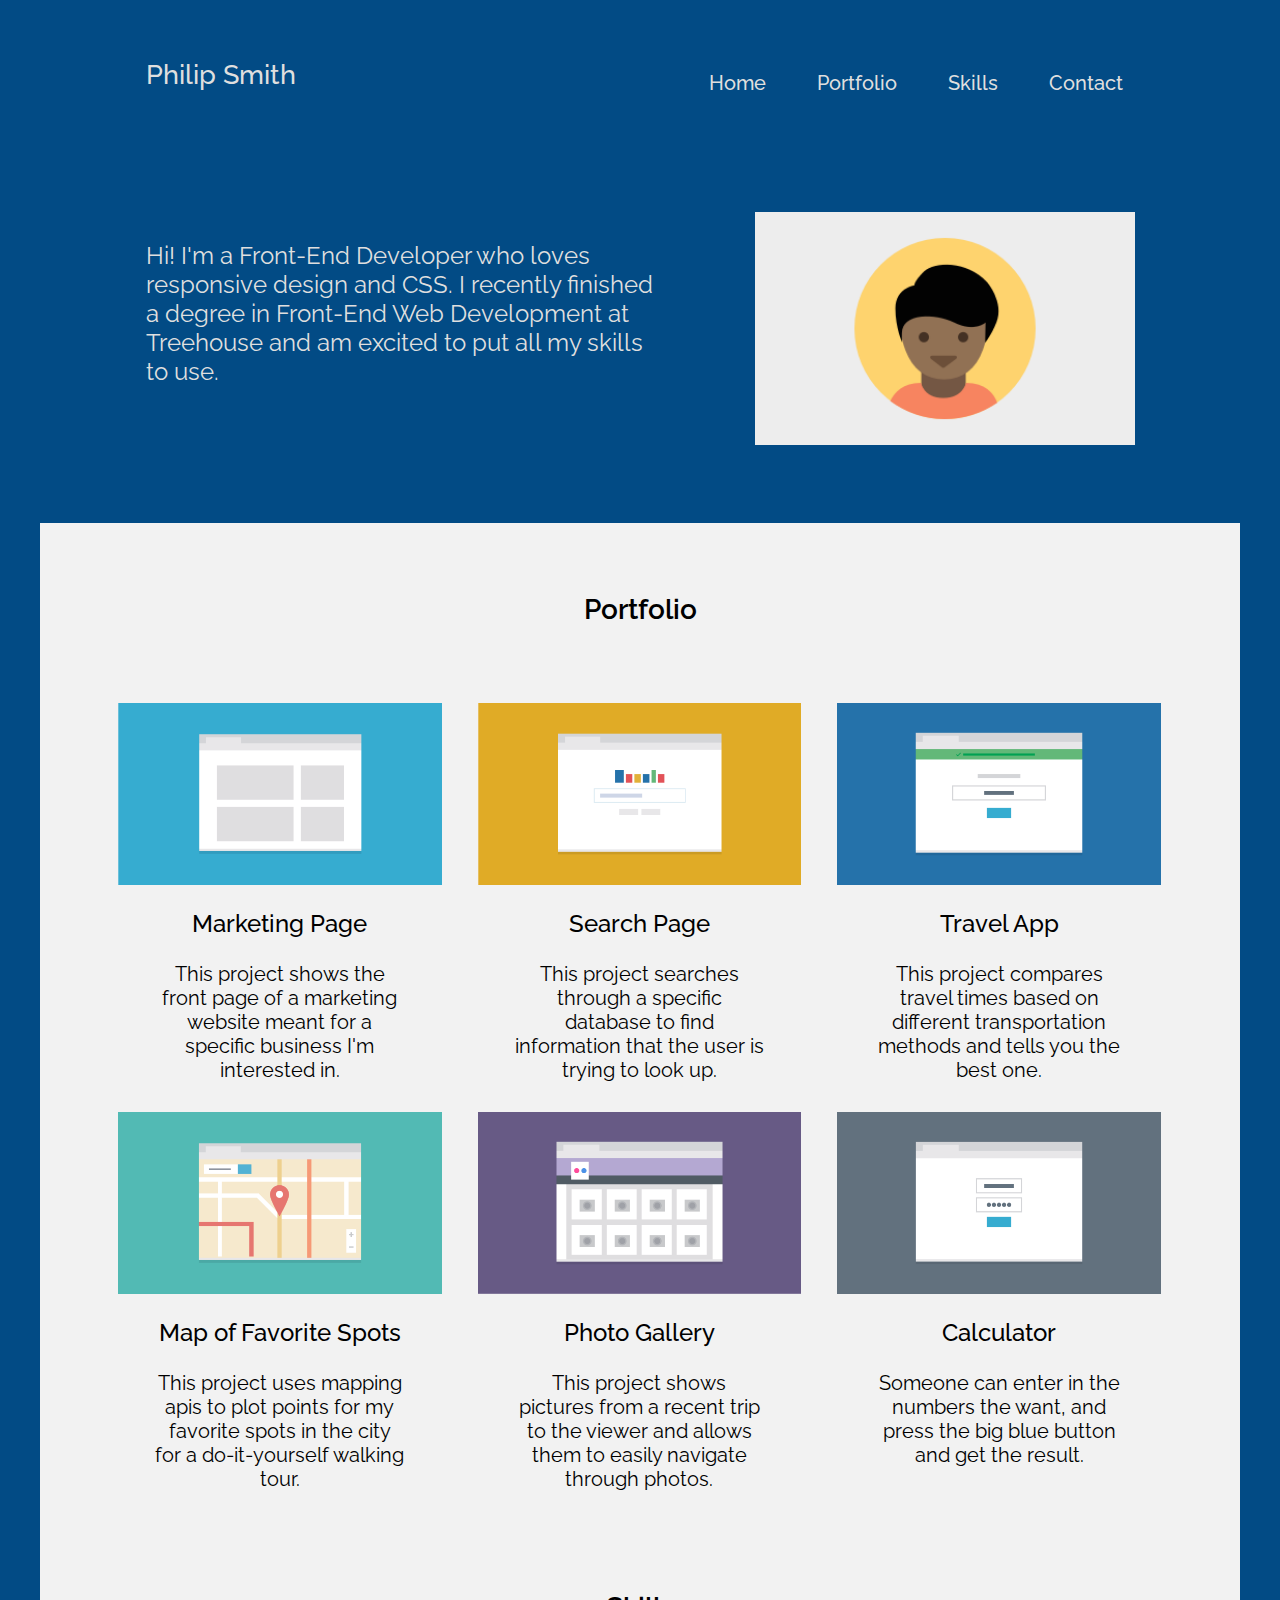
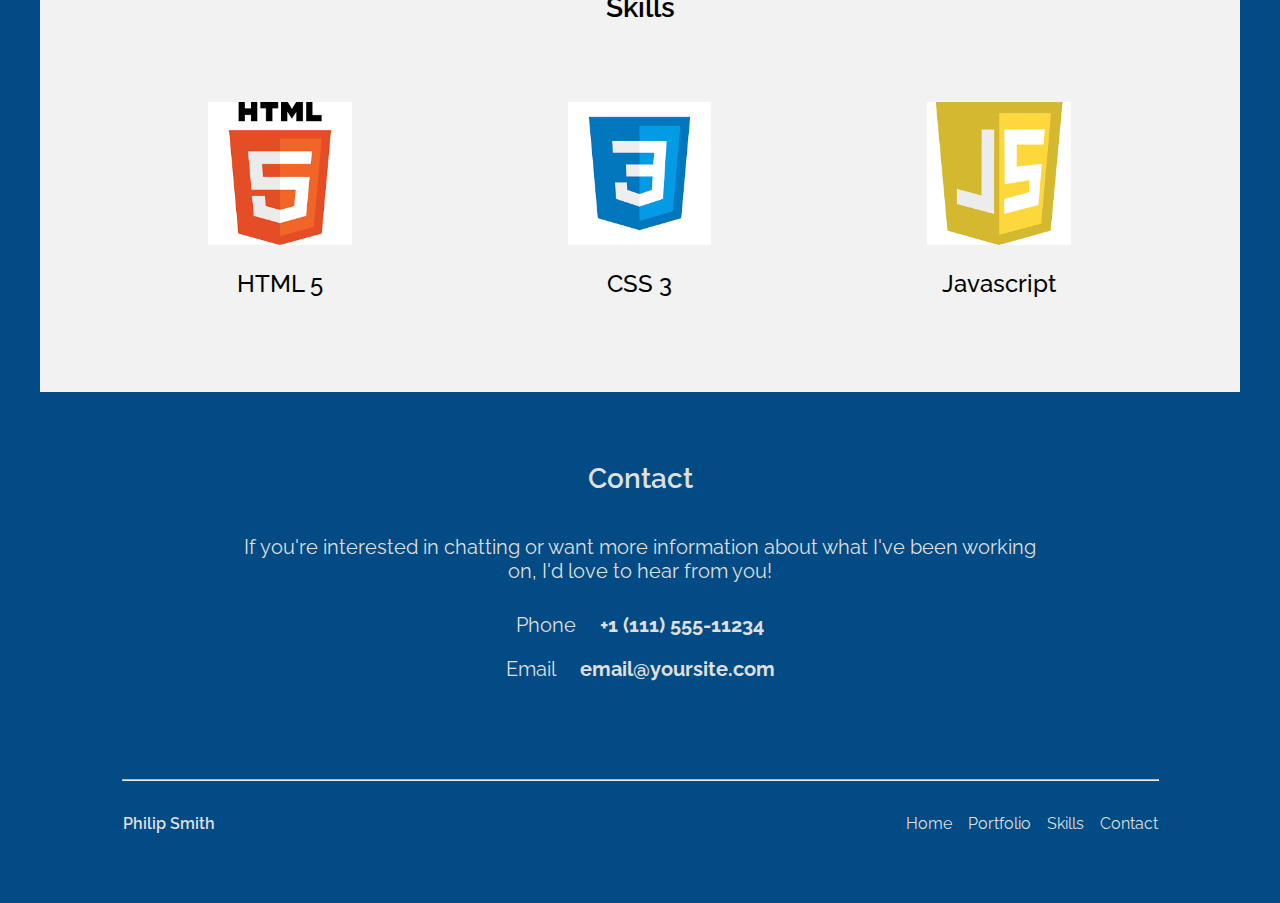
<file: index.html>
<!DOCTYPE html>
<html lang="en">
<head>
    <meta charset="UTF-8">
    <meta name="viewport" content="width=device-width, initial-scale=1.0">
    <meta http-equiv="X-UA-Compatible" content="ie=edge">
    <title>Mobile First Project</title>
    <link href="https://fonts.googleapis.com/css?family=Raleway:400,500,600,700&display=swap" rel="stylesheet">
    <link rel="stylesheet" href="css/main.css">
</head>
<body>
    <header class="main-header">
        <div class="container clearfix">
            <h1 class="name">Philip Smith</h1>
            <nav class="main-nav">
                <ul>
                    <li><a href="#">Home</a></li>
                    <li><a href="#portfolio">Portfolio</a></li>
                    <li><a href="#skills">Skills</a></li>
                    <li><a href="#contact">Contact</a></li>
                </ul>
            </nav>
            <img class="profile-pic" src="images/responsive-layout-profile.png" alt="Profile Pic">
            <p class="bio">Hi! I'm a Front-End Developer who loves responsive design and CSS. I recently finished a degree in Front-End Web Development at Treehouse and am excited to put all my skills to use.</p>
        </div>
    </header>

    <main>
        <div class="clearfix container">
            <h4 id="portfolio">Portfolio</h4>
            <div class="col">
                <img class="pic" src="images/portfolio-1.png" alt="Marketing Page">
                <h3>Marketing Page</h3>
                <p>This project shows the front page of a marketing website meant for a specific business I'm interested in.</p>
            </div>
            <div class="col">
                <img class="pic" src="images/portfolio-2.png" alt="Search Page">
                <h3>Search Page</h3>
                <p>This project searches through a specific database to find information that the user is trying to look up.</p>
            </div>
            <div class="col">
                <img class="pic" src="images/portfolio-3.png" alt="Travel App">
                <h3>Travel App</h3>
                <p>This project compares travel times based on different transportation methods and tells you the best one.</p>
            </div>
            <div class="col">
                <img class="pic" src="images/portfolio-4.png" alt="Map of Favortie Spots">
                <h3>Map of Favorite Spots</h3>
                <p>This project uses mapping apis to plot points for my favorite spots in the city for a do-it-yourself walking tour.</p>
            </div>
            <div class="col">
                <img class="pic" src="images/portfolio-5.png" alt="Photo Gallery">
                <h3>Photo Gallery</h3>
                <p>This project shows pictures from a recent trip to the viewer and allows them to easily navigate through photos.</p>
            </div>
            <div class="col">
                <img class="pic" src="images/portfolio-6.png" alt="Calculator">
                <h3>Calculator</h3>
                <p>Someone can enter in the numbers the want, and press the big blue button and get the result.</p>
            </div>
        </div>
        <div class="container clearfix skills">
            <h4 id="skills">Skills</h4>
            <div class="col">
                    <img class="logo" src="images/html5.png" alt="HTML 5 Logo">
                    <h3>HTML 5</h3>
                </div>
            <div class="col">
                    <img class="logo" src="images/css3.png" alt="CSS 3 Logo">
                    <h3>CSS 3</h3>
                </div>
            <div class="col">
                    <img class="logo" src="images/javascript.png" alt="Javascript Logo">
                    <h3>Javascript</h3>
                </div>
            
        </div>
    </main>

    <footer class="main-footer">
        <div class="container clearfix">
            <h4 id="contact">Contact</h4>
            <p>If you're interested in chatting or want more information about what I've been working on, I'd love to hear from you!</p>
            <ul>
                <li>
                    <span>Phone</span>
                    <h5>+1 (111) 555-11234</h5>
                </li>
                <li>
                    <span>Email</span>
                    <h5>email@yoursite.com</h5>
                </li>
            </ul>
            <hr>
            <h4 class="footer-name">Philip Smith</h4>
            <nav class="footer-nav">
                <ul>
                    <li><a href="#">Home</a></li>
                    <li><a href="#portfolio">Portfolio</a></li>
                    <li><a href="#skills">Skills</a></li>
                    <li><a href="#contact">Contact</a></li>
                </ul>
            </nav>
            <h4 class="top"><a href="#">BACK TO TOP</a></h4>
    </div>
    </footer>
</body>
</html>
</file>
<file: css/main.css>
/* Universal Styles */

* {
    font-family: 'Raleway', sans-serif;
}

body {
    margin: 0;
    background: rgba(241, 241, 241, 0.938);
}

/* Header Styles */

.main-header {
    background: rgb(2, 75, 133);
    text-align: center;
    color: rgb(223, 223, 223);
}

.name {
    font-weight: 500;
    font-size: 2.5em;
    margin-top: 0;
    padding-top: 15px;
}

.main-nav li {
    list-style-type: none;
    background-color: rgb(158, 158, 158);
    margin-bottom: 5px;
    margin-right: 35px;
    padding: 10px 0;

}

.main-nav a:link,
.main-nav a:visited,
.main-nav a:active {
    font-weight: 500;
    font-size: 1.75em;
    text-decoration: none;
    color: rgb(223, 223, 223)
}

.main-nav a:hover {
    color: rgb(88, 16, 16);
}

.profile-pic {
    margin: 40px auto;
    width: 70%;
}

.bio {
    font-size: 1.5em;
    font-weight: 400;
    text-align: center;
    width: 80%;
    margin: 0 auto;
    padding-bottom: 70px;
    margin-bottom: 0;
}

main {
    margin-top: 0;
}

/* Main Section Styles */

h4 {
    font-weight: 600;
    font-size: 1.75em;
    text-align: center;
    padding-top: 70px;
    padding-bottom: 40px;
    margin-top: 0;
}

.pic {
    width: 90%;
    margin: 0 auto;
    display: block;
}

h3 {
    font-weight: 500;
    font-size: 1.5em;
    text-align: center;
}

main p {
    text-align: center;
    font-size: 1.25em;
    font-weight: 400;
    margin: 0 auto;
    width: 70%;
    padding-bottom: 30px;
}

.skills {
    padding-bottom: 70px;
}


.logo {
    margin: 0 auto;
    width: 40%;
    display: block;
}

/* Footer Styles */

.main-footer {
    background: rgb(2, 75, 133);
    margin-bottom: 0;
    color: rgb(223, 223, 223);
}

.main-footer ul {
    margin-bottom: 0;
}

footer p {
    text-align: center;
    font-size: 1.25em;
    font-weight: 400;
    margin: 0 auto;
    width: 70%;
    padding-bottom: 30px;
}

.main-footer h4 {
    margin-bottom: 0;
}

.main-footer ul {
    margin-top: 0;
    padding-left: 0;
    padding-bottom: 70px;
}

.main-footer li {
    list-style-type: none;
    text-align: center;
    margin: 0 auto;
    padding-bottom: 0;
}

.main-footer span {
    font-size: 1.25em;
    font-weight: 400;
}

.main-footer h5 {
    font-size: 1.25em;
    display: inline-block;
    margin-left: 20px;
    margin-top: 0;
    margin-bottom: 20px;
    color: rgb(223, 223, 223);
}

hr {
    border-top: 1px solid rgb(177, 177, 177);
    width: 90%;
}

.footer-nav {
    display: none;
    /* width: 0;
    height: 0; */
}

.footer-name {
    float: left;
    padding-top: 25px;
    margin-left: 5%;
    font-size: 1em; 
    color: rgb(223, 223, 223);   
}

.top {
    float: right;
    padding-top: 25px;
    margin-right: 5%;
    text-decoration: none;
    font-size: 1em;
}

.top a:link,
.top a:visited,
.top a:active {
    text-decoration: none;
    color: rgb(223, 223, 223)
}

.top a:hover {
    color: rgb(88, 16, 16);
}

.clearfix::after {
    content: " ";
    display: table;
    clear: both;
}

/* Media Queries */

@media (min-width: 768px) {

    .container {
        width: 97%;
        margin: 0 auto;
    }

    .main-header {
        padding-bottom: 3%;
    }

   .main-nav li {
       display: inline-block;
       background: none;
   }

   .bio {
       float: left;
       width: 58%;
       padding-top: 10%;
       padding-left: 4%;
       text-align: left;
   }

   .profile-pic {
       float: right;
       width: 33%;
       padding-right: 4%;
       padding-top: 4%
   }
   
    .col {
        float: left;
        width: 50%;
    }

    .top {
        display: none;
    }

    .skills .col {
        float: left;
        width: 33.3%;
    }

    .footer-nav {
        display: contents;
    }

    .footer-nav ul {
        padding-top: 25px;
        float: right;
        margin-right: 5%;
    }

    .footer-nav li {
        display: inline-block;
        margin-left: 12px;
        text-decoration: none;
        font-size: 1em;
    }

    .footer-nav a:link,
    .footer-nav a:visited,
    .footer-nav a:active {
        text-decoration: none;
        color: rgb(223, 223, 223);
    }
    
    .footer-nav a:hover {
        color: rgb(88, 16, 16);
    }
}

@media (min-width: 1024px) {
    
    .container {
		width: 90%;
		max-width: 1150px;
    }
    .name {
        float: left;
        padding-left: 7%;
        padding-top: 5%;
        font-size: 1.7em;
    }

    .main-nav ul {
        padding-top: 4%;
        float: right;
        padding-right: 5%;
    }

    .main-nav li {
        display: inline-block;
        margin-left: 12px;
        text-decoration: none;
        font-size: .7em;
    }

    .bio {
        padding-left: 7%;
        width: 45%;
        float: left;
    }

    .profile-pic {
        padding-right: 7%;
        clear: both;
        margin-top: 40px;
        margin-bottom: 40px;
    }    
    
    .col {
        width: 33.3%;
    }

    main {
        border-right: 40px solid rgb(2, 75, 133);
        border-left: 40px solid rgb(2, 75, 133);
    }

}
</file>
